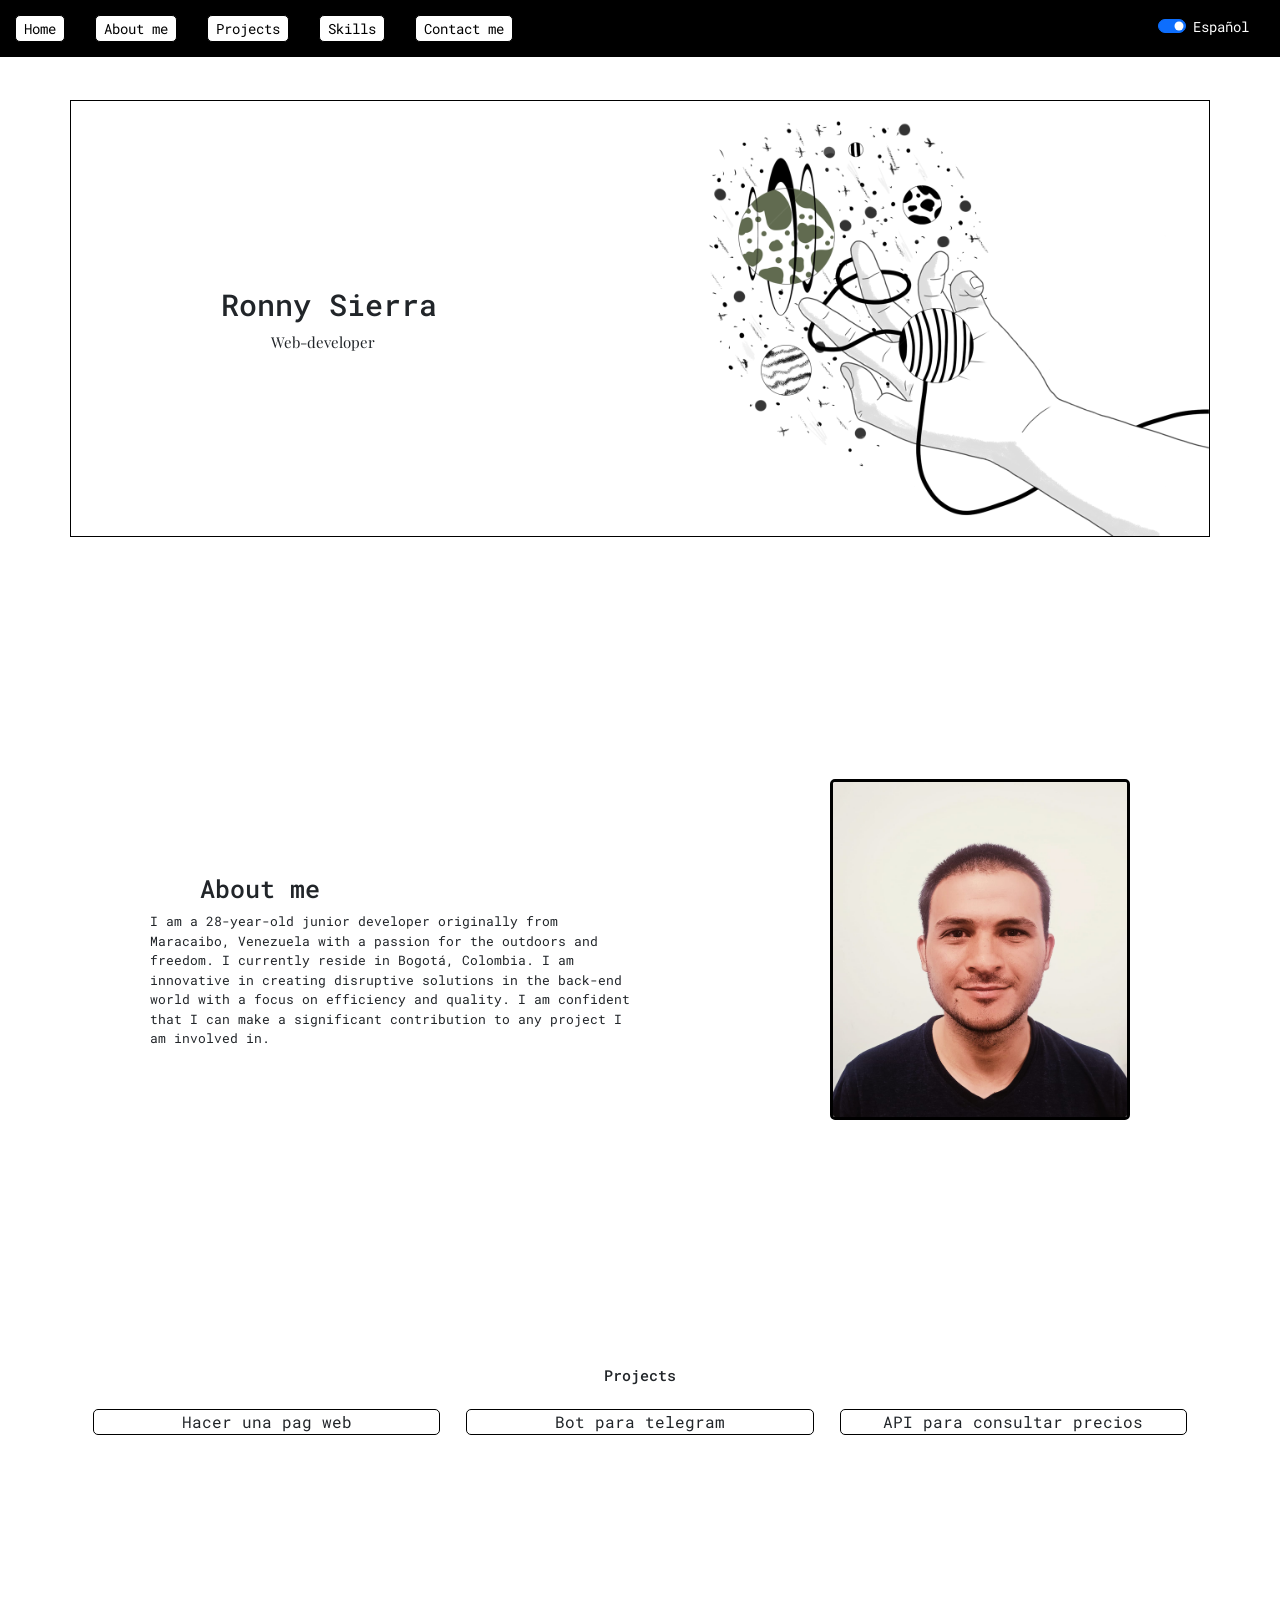
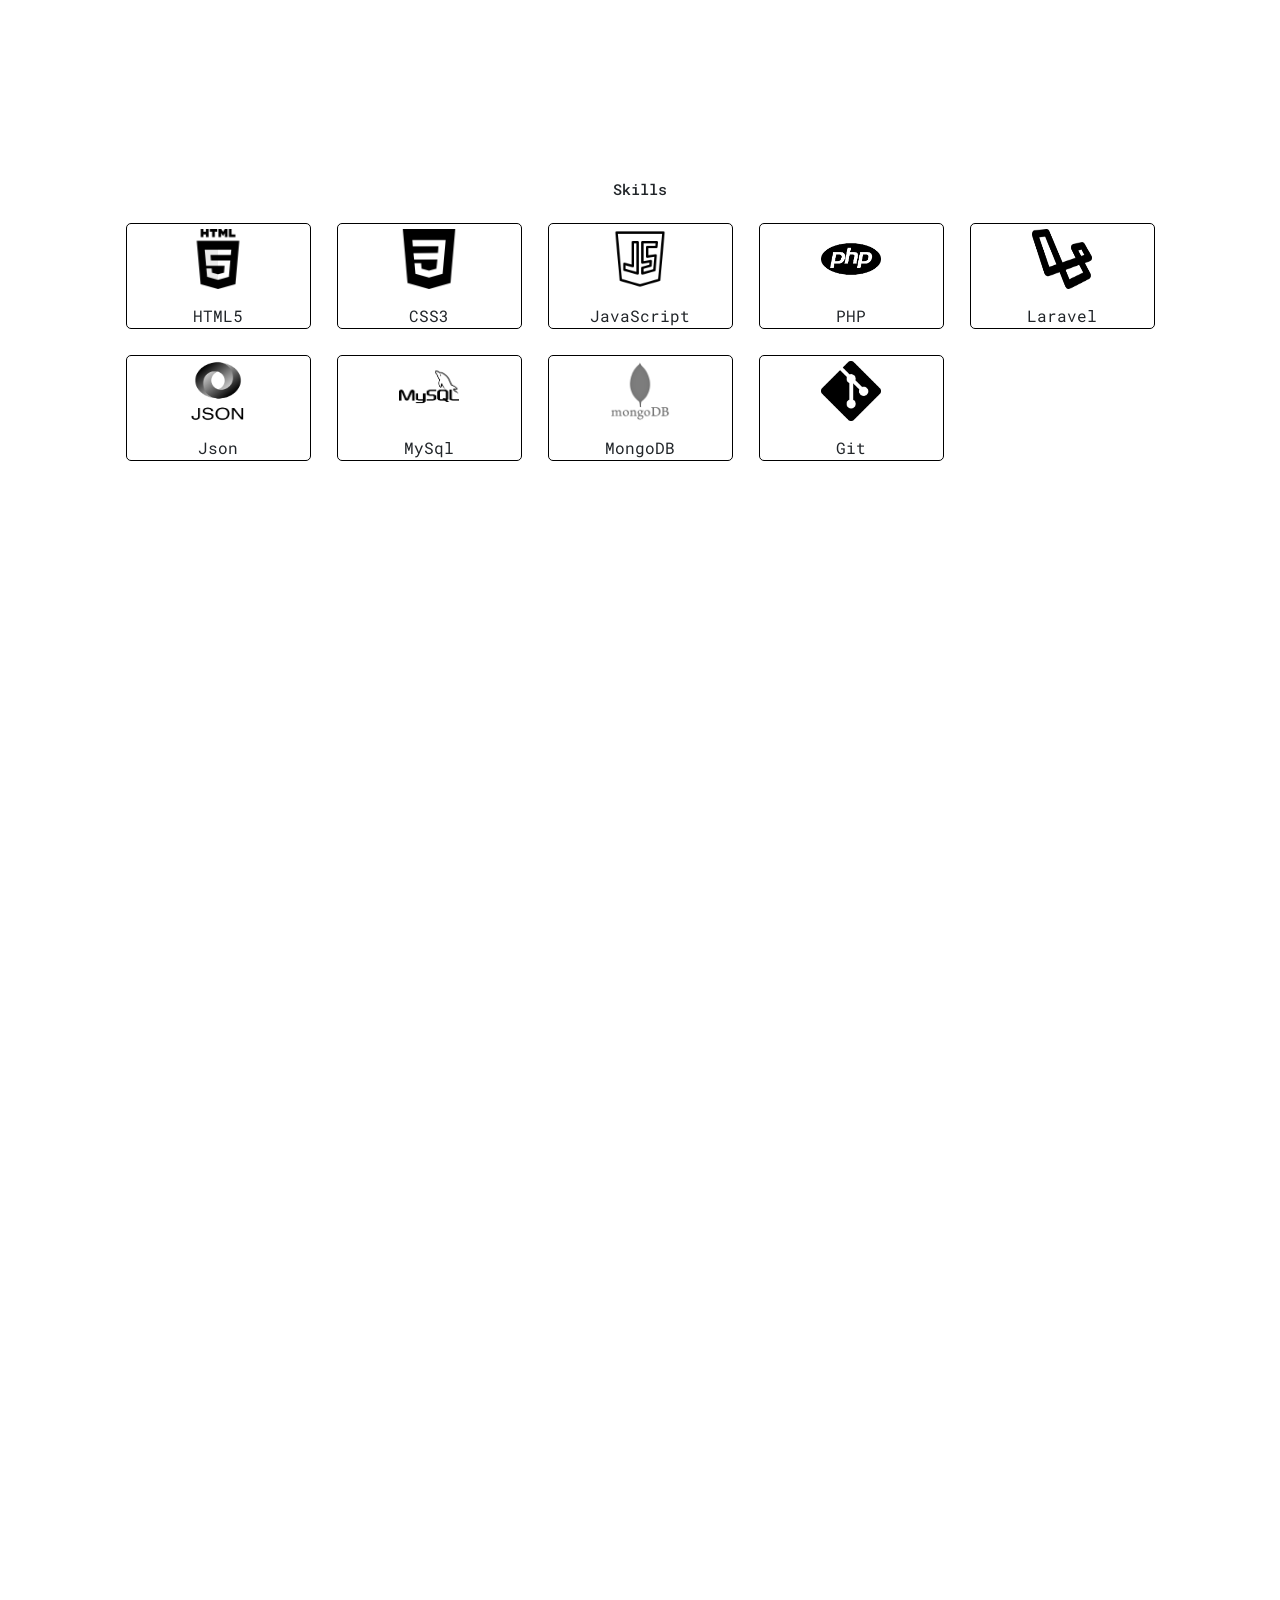
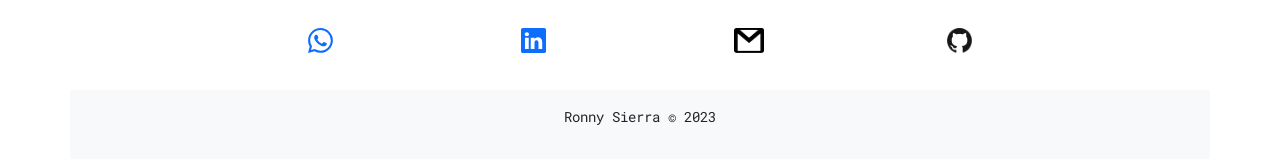
<file: en/indice.html>
<!DOCTYPE html>
<html lang="es">
  <head>
    <meta charset="UTF-8" />
    <meta http-equiv="X-UA-Compatible" content="IE=edge" />
    <meta name="viewport" content="width=device-width, initial-scale=1.0" />
    <link rel="icon" type="image/png" sizes="32x32" href="../img/favicon.png" />
    <link rel="preconnect" href="https://fonts.googleapis.com" />
    <link rel="preconnect" href="https://fonts.gstatic.com" crossorigin />
    <link
      href="https://fonts.googleapis.com/css2?family=Playfair+Display:ital,wght@1,400;1,500&family=Press+Start+2P&family=Roboto+Mono:ital,wght@1,200;1,400&display=swap"
      rel="stylesheet"
    />
    <link
      href="https://cdn.jsdelivr.net/npm/bootstrap@5.3.0-alpha1/dist/css/bootstrap.min.css"
      rel="stylesheet"
      integrity="sha384-GLhlTQ8iRABdZLl6O3oVMWSktQOp6b7In1Zl3/Jr59b6EGGoI1aFkw7cmDA6j6gD"
      crossorigin="anonymous"
    />
    <link rel="stylesheet" href="../css/style.css" />

    <title>ronicierra15</title>
  </head>
  <body>
    <section class="container container-fluid">
      <!-- NAV -->
      <nav class="navbar navbar-expand-lg bg-body-tertiary">
        <div>
          <a class="navbar-brand" href="#"></a>
          <button
            class="navbar-toggler"
            type="button"
            data-bs-toggle="collapse"
            data-bs-target="#navbarSupportedContent"
            aria-controls="navbarSupportedContent"
            aria-expanded="false"
            aria-label="Toggle navigation"
            disabled
          >
            <span
              class="navbar-toggler-icon"
              style="background-color: white"
            ></span>
          </button>
          <div class="collapse navbar-collapse" id="navbarSupportedContent">
            <ul class="navbar-nav me-auto mb-2 mb-lg-0">
              <li class="nav-item">
                <a class="nav-link active" aria-current="page" href="#"
                  >Home</a
                >
              </li>
              <li class="nav-item">
                <a class="nav-link active" aria-current="page" href="#SobreMi"
                  >About me</a
                >
              </li>
              <li class="nav-item">
                <a class="nav-link active" aria-current="page" href="#Proyectos"
                  >Projects</a
                >
              </li>
              <li class="nav-item">
                <a class="nav-link active" aria-current="page" href="#Skills"
                  >Skills</a
                >
              </li>

              <li class="nav-item">
                <a
                  class="nav-link active"
                  aria-current="page"
                  href="#Contactame"
                  >Contact me</a
                >
              </li>
            </ul>
            <div class="form-check form-switch">
              <input
                class="form-check-input"
                type="checkbox"
                role="switch"
                id="flexSwitchCheckDefault"
                checked
              />
              <label class="form-check-label" for="flexSwitchCheckDefault"
                >Español
              </label>
            </div>
          </div>
        </div>
      </nav>

      <!-- INICIO -->
      <div class="presentacion">
        <div class="titulo">
          <h1>Ronny Sierra</h1>
          <p>Web-developer</p>
        </div>
        <div class="imagen">
          <ul>
            <li>
              <img src="../img/cacao.png" alt="" class="cacao" />
            </li>
          </ul>
        </div>
      </div>

      <!-- SOBRE MI -->
      <div id="SobreMi"></div>
      <div class="sobre_mi">
        <div class="cajon_sobre_mi">
          <ul class="padding-decripcion">
            <li>
              <h2>About me</h2>
            </li>
            <li class="sobre_mi_texto">
              <p>
                I am a 28-year-old junior developer originally from Maracaibo, Venezuela with a passion for the outdoors and freedom. I currently reside in Bogotá, Colombia. I am innovative in creating disruptive solutions in the back-end world with a focus on efficiency and quality. I am confident that I can make a significant contribution to any project I am involved in.
              </p>
            </li>
          </ul>

          <div class="selfie">
            <ul class="padding-decripcion">
              <li>
                <img
                  class="foto_carnet"
                  src="../img/selfie.jpeg"
                  alt=""
                />
              </li>
            </ul>
          </div>
        </div>
      </div>

      <!-- PROYECTOS -->
      <div id="Proyectos"></div>
      <div class="Proyectos">
        <h2>Projects</h2>
        <ul>
          <li>Hacer una pag web</li>
          <li>Bot para telegram</li>
          <li>API para consultar precios</li>
        </ul>
      </div>

      <!-- SKILL -->
      <div id="Skills"></div>
      <div class="skills">
        <h2>Skills</h2>
        <ul>
          <li>
            <img src="../img/html5.png" alt="" />
            HTML5
          </li>
          <li>
            <img src="../img/css3.png" alt="" />
            CSS3
          </li>
          <!-- <li>
            <img src="../img/sass.png" alt="" />
            Sass
          </li> -->
          <li>
            <img src="../img/js.png" alt="" />
            JavaScript
          </li>
          <li>
            <img src="../img/php.png" alt="" />
            PHP
          </li>
          <li>
            <img src="../img/laravel.png" alt="" />
            Laravel
          </li>
          <li>
            <img src="../img/json.png" alt="" />
            Json
          </li>
          <li>
            <img src="../img/sql.png" alt="" />
            MySql
          </li>
          <li class="mongodb">
            <img src="../img/mongo.png" alt="" />
            MongoDB
          </li>
          <li>
            <img src="../img/git.png" alt="" />
            Git
          </li>
          <!-- <li>
            <img src="../img/github.png" alt="" />
            GitHub
          </li> -->
        </ul>
      </div>

      <!-- CONTACTAME -->
      <!-- <div class="contacto-form" id="Contactame">
        <div class="container-form-sin-send">
          <h2>Contact me</h2>
          <div class="container-mb-3">
            <div class="mb-3">
              <label for="exampleFormControlInput1" class="form-label"
                >Email</label
              >
              <input
                type="email"
                class="form-control"
                id="exampleFormControlInput1"
                placeholder="email@example.com"
              />
            </div>
          </div>
          <div class="container-mb-3">
            <div class="mb-3">
              <label for="exampleFormControlTextarea1" class="form-label"
                >How can we work together?</label
              >
              <textarea
                class="form-control"
                id="exampleFormControlTextarea1"
                rows="3"
              ></textarea>
            </div>
          </div>
        </div>
        <div class="boton-de-enviar">
          <svg
            xmlns="http://www.w3.org/2000/svg"
            fill="currentColor"
            class="bi bi-send"
            viewBox="0 0 16 16"
          >
            <path
              d="M15.854.146a.5.5 0 0 1 .11.54l-5.819 14.547a.75.75 0 0 1-1.329.124l-3.178-4.995L.643 7.184a.75.75 0 0 1 .124-1.33L15.314.037a.5.5 0 0 1 .54.11ZM6.636 10.07l2.761 4.338L14.13 2.576 6.636 10.07Zm6.787-8.201L1.591 6.602l4.339 2.76 7.494-7.493Z"
            />
          </svg>
        </div>
      </div> -->
      <iframe src="https://docs.google.com/forms/d/e/1FAIpQLSd0EWd9hh6_MqJDYtgc7IjqwEdIt6BOWt6gR0bHvcT1OASwpg/viewform?embedded=true" width="385" height="800" frameborder="0" marginheight="0" marginwidth="0">Cargando…</iframe>
      <div class="container-contact">
        <svg
          xmlns="http://www.w3.org/2000/svg"
          fill="currentColor"
          class="bi bi-whatsapp"
          viewBox="0 0 16 16"
        >
          <a href="https://wa.link/a97c62" target="_blank">
            <path
              d="M13.601 2.326A7.854 7.854 0 0 0 7.994 0C3.627 0 .068 3.558.064 7.926c0 1.399.366 2.76 1.057 3.965L0 16l4.204-1.102a7.933 7.933 0 0 0 3.79.965h.004c4.368 0 7.926-3.558 7.93-7.93A7.898 7.898 0 0 0 13.6 2.326zM7.994 14.521a6.573 6.573 0 0 1-3.356-.92l-.24-.144-2.494.654.666-2.433-.156-.251a6.56 6.56 0 0 1-1.007-3.505c0-3.626 2.957-6.584 6.591-6.584a6.56 6.56 0 0 1 4.66 1.931 6.557 6.557 0 0 1 1.928 4.66c-.004 3.639-2.961 6.592-6.592 6.592zm3.615-4.934c-.197-.099-1.17-.578-1.353-.646-.182-.065-.315-.099-.445.099-.133.197-.513.646-.627.775-.114.133-.232.148-.43.05-.197-.1-.836-.308-1.592-.985-.59-.525-.985-1.175-1.103-1.372-.114-.198-.011-.304.088-.403.087-.088.197-.232.296-.346.1-.114.133-.198.198-.33.065-.134.034-.248-.015-.347-.05-.099-.445-1.076-.612-1.47-.16-.389-.323-.335-.445-.34-.114-.007-.247-.007-.38-.007a.729.729 0 0 0-.529.247c-.182.198-.691.677-.691 1.654 0 .977.71 1.916.81 2.049.098.133 1.394 2.132 3.383 2.992.47.205.84.326 1.129.418.475.152.904.129 1.246.08.38-.058 1.171-.48 1.338-.943.164-.464.164-.86.114-.943-.049-.084-.182-.133-.38-.232z"
            />
          </a>
        </svg>

        <svg
          xmlns="http://www.w3.org/2000/svg"
          fill="currentColor"
          class="bi bi-linkedin"
          viewBox="0 0 16 16"
        >
        <a href="https://www.linkedin.com/in/ronny-sierra-b1a34b266/" target="_blank">
          <path
            d="M0 1.146C0 .513.526 0 1.175 0h13.65C15.474 0 16 .513 16 1.146v13.708c0 .633-.526 1.146-1.175 1.146H1.175C.526 16 0 15.487 0 14.854V1.146zm4.943 12.248V6.169H2.542v7.225h2.401zm-1.2-8.212c.837 0 1.358-.554 1.358-1.248-.015-.709-.52-1.248-1.342-1.248-.822 0-1.359.54-1.359 1.248 0 .694.521 1.248 1.327 1.248h.016zm4.908 8.212V9.359c0-.216.016-.432.08-.586.173-.431.568-.878 1.232-.878.869 0 1.216.662 1.216 1.634v3.865h2.401V9.25c0-2.22-1.184-3.252-2.764-3.252-1.274 0-1.845.7-2.165 1.193v.025h-.016a5.54 5.54 0 0 1 .016-.025V6.169h-2.4c.03.678 0 7.225 0 7.225h2.4z"
          />
        </svg>
        <a
          class="bi bi-gmail"
          id="conacto"
          href="https://mail.google.com/mail/u/0/#inbox?compose=to=ronicierra15@gmail.com"
          target="_blank"
        >
          <img src="../img/gmail.png" alt="" />
        </a>
        <a
          class="bi bi-gmail"
          id="conacto"
          href="https://github.com/ronicierra15?tab=repositories"
          target="_blank"
        >
          <img src="../img/github.png" alt="" />
        </a>
      </div>

      <!-- FOOTER -->
      <footer>
        <div class="container-fluid bg-light text-center p-3">
          <p class="small">Ronny Sierra &copy; 2023</p>
        </div>
      </footer>
    </section>

    <script
      src="https://cdn.jsdelivr.net/npm/bootstrap@5.3.0-alpha1/dist/js/bootstrap.bundle.min.js"
      integrity="sha384-w76AqPfDkMBDXo30jS1Sgez6pr3x5MlQ1ZAGC+nuZB+EYdgRZgiwxhTBTkF7CXvN"
      crossorigin="anonymous"
    ></script>
    <script src="../js/script.js"></script>
  </body>
</html>
</file>
<file: css/style.css>
* {
  padding: 0%;
  margin: 0%;
}

.container-fluid {
  background-repeat: no-repeat;
  background-size: 100%;
  background-attachment: scroll;
  padding: 0%;
  overflow: hidden;
  font-family: "Press Start 2P", cursive;
  font-family: "Roboto Mono", monospace;
}

.body {
  display: none;
  margin: 0%;
  border: solid black 1px;
  padding: 0%;
}

.navbar,
.g-body-tertiary,
.navbar-expand-lg {
  --bs-navbar-brand-margin-end: 0% !important;
  font-size: 14px;
}

.nabvar {
  position: fixed;
  padding: 10px 0px 10px 0px;
  place-content: center;
  justify-content: space-between;
  top: 0;
  left: 0;
  right: 300px;
  width: 100%;
}

.navbar-toggler {
  margin-left: 10px;
}

#SobreMi {
  scroll-margin-top: 12ex;
}

#Proyectos {
  scroll-margin-top: 5ex;
}

#Skills {
  scroll-margin-top: 6ex;
}

#Contactame {
  scroll-margin-top: 8ex;
}

#html {
  scroll-behavior: smooth;
}

@media screen and (max-width: 991px) {
  .bg-body-tertiary {
    background-color: rgb(235, 235, 235) !important;
  }
}

.bg-body-tertiary {
  left: 0px;
  right: 0px;
  width: 100%;
  padding: 0%;
  position: absolute;
  position: fixed;
  background-color: black !important;
}

.nav-link {
  border: solid black 1px;
  background-color: white;
  border-radius: 5px;
  margin: 15px;
  padding: 2px;
}

.nav-link:hover {
  box-shadow: 0 0 40px 40px black inset;
  color: white !important;
  transition: 0.3s;
}

ul {
  margin-bottom: 0%;
}

.presentacion {
  border: solid 1px black;
  align-items: center;
  margin-top: 100px;
  margin-bottom: 200px;
  width: 100%;
  /* gap: 10%; */
  padding: 20px 0px 0px 0px;
  display: inline-flex;
  justify-content: space-between;
}

@media screen and (max-width: 768px) {
  .presentacion {
    display: flex;
    flex-direction: column;
    justify-content: center;
    width: 100%;
    max-height: 300px;
    min-height: 300px;
    color: white;
    background-color: black;
    background-size: cover;
    background-repeat: no-repeat;
  }
}

.presentacion ul li {
  justify-content: space-between;
  text-decoration: none;
  display: flex;
  list-style: none;
  /* padding: 0px 0px 0px 50px; */
  gap: 10px;
}

@media screen and (max-width: 768px) {
  .presentacion ul li {
    display: none;
  }
}

.titulo h1 {
  /* margin-left: 50px; */
  font-size: 30px;
  padding-left: 150px;
}

@media screen and (max-width: 768px) {
  .titulo h1 {
    padding-left: 0%;
  }
}

.cacao {
  float: right;
  width: 500px;
}

@media screen and (max-width: 768px) {
  .cacao {
    display: none;
  }
}

.cajon_sobre_mi {
  display: flex;
  align-items: center;
  gap: 150px;
  margin-top: 42px;
  margin-bottom: 200px;
  padding-left: 60px;
  padding-right: 60px;
}

@media screen and (max-width: 768px) {
  .cajon_sobre_mi {
    flex-direction: column;
    padding: 0px;
    margin: 0px;
    margin-left: 0px;
    text-align: center;
    margin-bottom: 50px;
  }
}

.cajon_sobre_mi ul {
  list-style: none;
}

.titulo p {
  font-size: 15px;
  margin-left: 200px;
  font-family: "Playfair Display";
}

@media screen and (max-width: 768px) {
  .titulo p {
    margin-left: 100px;
  }
}

.foto_carnet {
  width: 300px;
}

.sobre_mi {
  border: solid 1px black;
  display: table-row;
  padding: 0px 10px;
}

.sobre_mi ul li h2 {
  margin-top: 40px;
  margin-left: 50px;
  font-size: 25px;
}

@media screen and (max-width: 768px) {
  .sobre_mi ul li h2 {
    text-align: center;
    margin-left: 0px;
  }
}

.sobre_mi_texto {
  font-size: small;
}

.selfie ul li img {
  justify-content: space-between;
  text-decoration: none;
  gap: 10px;
  border: solid 3px black;
  padding: 3px;
  max-width: 500px;
  max-height: 600px;
  border-radius: 5px;
  text-align: center;
}

@media screen and (min-width: 768px) {
  .selfie ul li img {
    max-width: 500px;
    min-width: 100px;
    padding: 0px;
  }

  .selfie {
    padding: 0%;
  }
}

@media screen and (max-width: 768px) {
  .Proyectos {
    margin-bottom: 30px;
  }
}

.Proyectos {
  text-align: center;
  /* border: solid 1px black; */
  margin-top: 2%;
  margin-bottom: 300px;
  padding: 2%;
  background-size: cover;
}

.Proyectos h2 {
  font-size: 15px;
  margin-bottom: 25px;
}

.Proyectos ul {
  display: grid;
  grid-template-columns: repeat(auto-fit, minmax(185px, 1fr));
  gap: 26px;
  text-decoration: none;
  list-style: none;
  place-content: center;
  padding: 0%;
}

@media screen and (max-width: 768px) {
  .Proyectos ul {
    grid-template-columns: repeat(auto-fill, 140px);
  }
}

.Proyectos ul li {
  list-style: none;
  border: 1px solid black;
  border-radius: 5px;
  gap: 10px;
  align-items: center;
  display: flex;
  flex-direction: column;
}

.Proyectos ul li img {
  padding: 5px;
  width: 70px;
  height: 70px;
  text-align: center;
}

.skills {
  text-align: center;
  /* border: solid 1px black; */
  margin-top: 2%;
  margin-bottom: 300px;
  padding: 2%;
  background-size: cover;
}

.skills h2 {
  font-size: 15px;
  margin-bottom: 25px;
}

.skills ul {
  display: grid;
  grid-template-columns: repeat(auto-fill, 185px);
  gap: 26px;
  place-content: center;
  text-decoration: none;
  list-style: none;
  padding: 0%;
}

@media screen and (max-width: 768px) {
  .skills ul {
    grid-template-columns: repeat(auto-fill, 140px);
  }
}

.skills ul li {
  list-style: none;
  border: 1px solid black;
  border-radius: 5px;
  gap: 10px;
  align-items: center;
  display: flex;
  flex-direction: column;
}

.skills ul li img {
  padding: 5px;
  width: 70px;
  height: 70px;
  text-align: center;
}

@media screen and (min-width: 768px) {
  .menu-ul li:last-child {
    margin-right: 0px;
  }
}

@media screen and (max-width: 1300px) {
  .menu::after {
    display: none;
  }
}

.container-contact {
  padding: 50px;
  display: flex;
  height: 50px;
  /* border: 1px solid black; */
  justify-content: space-evenly;
  align-content: center;
  flex-wrap: wrap;
}

.footer {
  border-top: solid 1px black;
  font-size: 4px;
  text-align: center;
}

/* [base64] */

/* [base64] */

.contacto-form {
  display: flex;
  flex-wrap: wrap;
  flex-direction: column;
  align-content: center;
  justify-content: center;
  margin-bottom: 200px;
  align-items: center;
  /* border: 1px solid black; */
}

.container-form-sin-send {
  /**  margin: 20px;
  padding: 20px;
  border: 1px solid black; */

  display: flex;
  flex-wrap: wrap;
  flex-direction: column;
  align-content: center;
  justify-content: center;
  align-items: center;
}

.contacto-form h2 {
  text-align: center;
  margin-bottom: 10px;
}

.bi {
  display: flex;
  grid-row: inherit;
  max-width: 25px;
  height: 25px;
}

.bi-gmail img {
  max-width: 30px;
  height: 25px;
}

/* ---------------------------------------------- */

.form-check-label {
  color: white;
}

.imagen ul {
  padding: 0%;
}

.navbar-expand-lg .navbar-collapse {
  gap: 630px;
}

.container-mb-3 {
  /* border: 1px solid black; */
  margin: 10px;
  margin-bottom: 0%;
  padding: 10px;
  padding-bottom: 0%;
  align-items: center;
  width: 500px;
}

@media screen and (max-width: 991px) {
  .container-mb-3 {
    display: flex;
    flex-direction: column;
  }
}

.boton-de-enviar {
  display: flex;
  justify-content: center;
  margin-top: 10px;
  margin-left: 60px;
  margin-right: 60px;
  padding: 5px;
  width: 500px;
  border-radius: 10px;
  margin-bottom: 100px;
  border: solid 1px black;
}

.boton-de-enviar:hover {
  box-shadow: 0 0 40px 40px black inset;
  color: white !important;
  transition: 0.3s;
}

@media screen and (max-width: 991px) {
  .boton-de-enviar {
    width: 350px;
  }
}

.padding-decripcion {
  padding-left: 20px;
  padding-right: 20px;
}

@media screen and (min-width: 700px) {
  iframe {
    width: 100% !important;
  }
}
</file>
